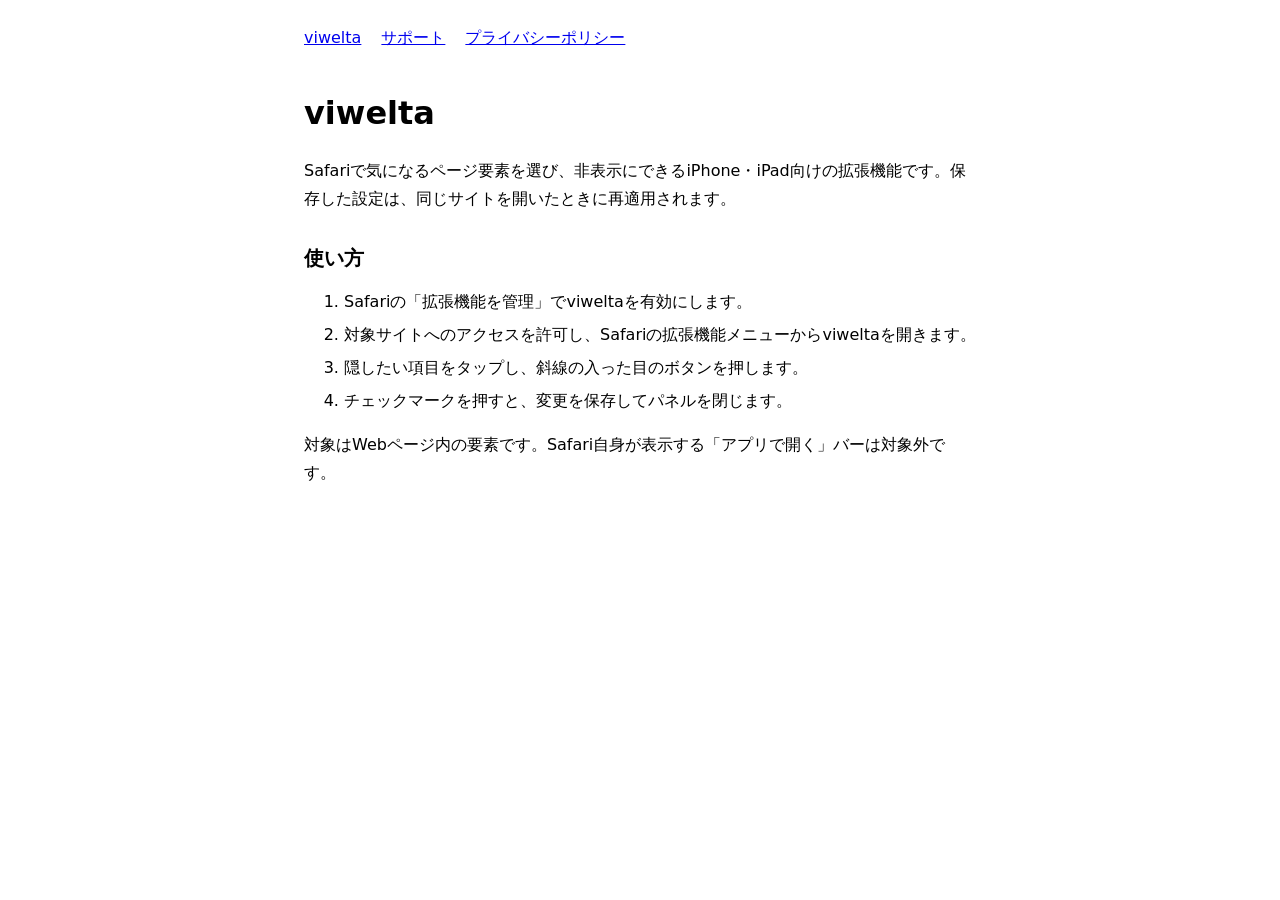
<file: index.html>
<!doctype html>
<html lang="ja">
<head>
    <meta charset="utf-8">
    <meta name="viewport" content="width=device-width, initial-scale=1">
    <title>viwelta</title>
    <link rel="stylesheet" href="style.css">
</head>
<body>
    <nav aria-label="サイト内ナビゲーション">
        <a href="index.html">viwelta</a>
        <a href="support.html">サポート</a>
        <a href="privacy.html">プライバシーポリシー</a>
    </nav>
    <main>
        <h1>viwelta</h1>
        <p>Safariで気になるページ要素を選び、非表示にできるiPhone・iPad向けの拡張機能です。保存した設定は、同じサイトを開いたときに再適用されます。</p>
        <h2>使い方</h2>
        <ol>
            <li>Safariの「拡張機能を管理」でviweltaを有効にします。</li>
            <li>対象サイトへのアクセスを許可し、Safariの拡張機能メニューからviweltaを開きます。</li>
            <li>隠したい項目をタップし、斜線の入った目のボタンを押します。</li>
            <li>チェックマークを押すと、変更を保存してパネルを閉じます。</li>
        </ol>
        <p>対象はWebページ内の要素です。Safari自身が表示する「アプリで開く」バーは対象外です。</p>
    </main>
</body>
</html>
</file>
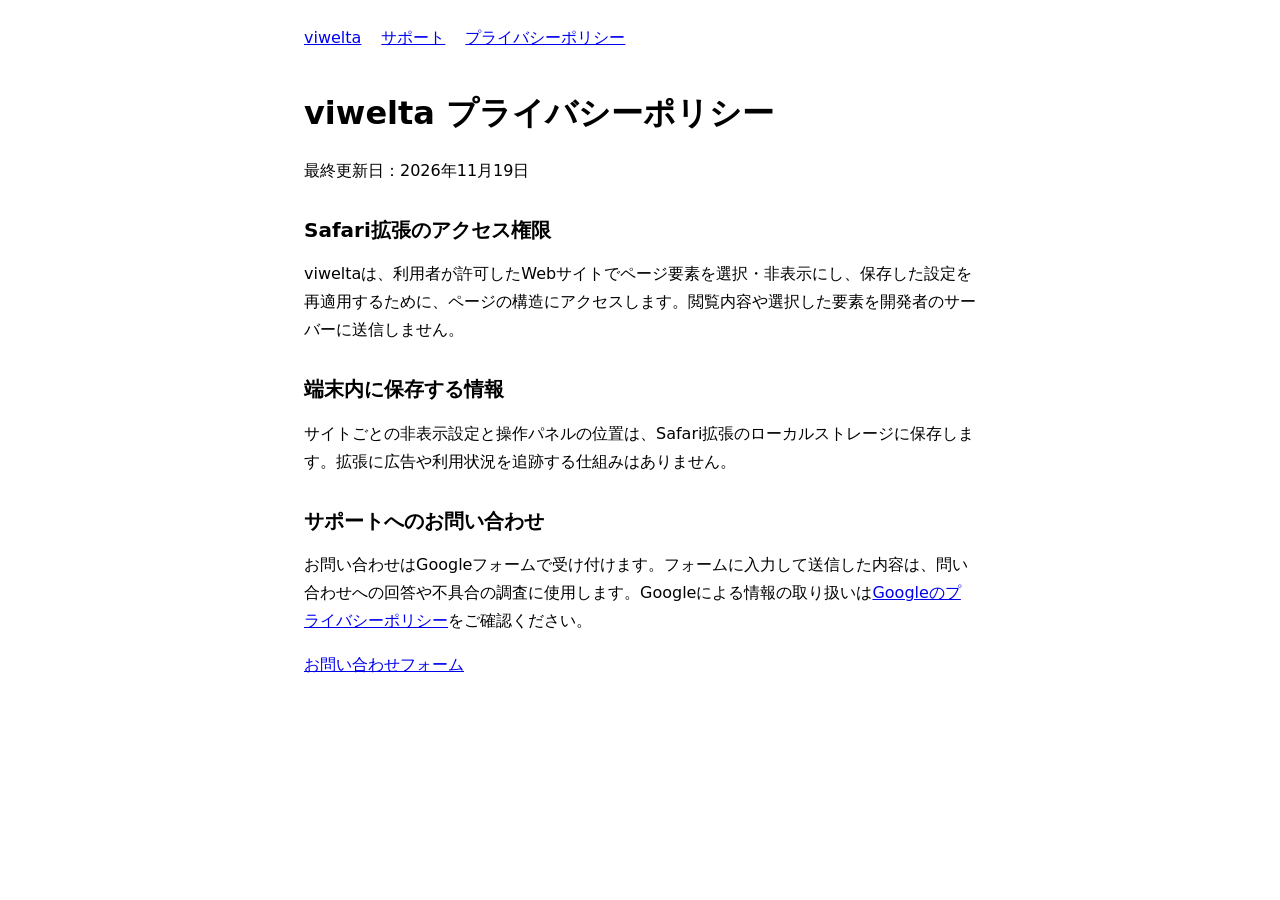
<file: privacy.html>
<!doctype html>
<html lang="ja">
<head>
    <meta charset="utf-8">
    <meta name="viewport" content="width=device-width, initial-scale=1">
    <title>viwelta プライバシーポリシー</title>
    <link rel="stylesheet" href="style.css">
</head>
<body>
    <nav aria-label="サイト内ナビゲーション">
        <a href="index.html">viwelta</a>
        <a href="support.html">サポート</a>
        <a href="privacy.html">プライバシーポリシー</a>
    </nav>
    <main>
        <h1>viwelta プライバシーポリシー</h1>
        <p>最終更新日：2026年11月19日</p>
        <h2>Safari拡張のアクセス権限</h2>
        <p>viweltaは、利用者が許可したWebサイトでページ要素を選択・非表示にし、保存した設定を再適用するために、ページの構造にアクセスします。閲覧内容や選択した要素を開発者のサーバーに送信しません。</p>
        <h2>端末内に保存する情報</h2>
        <p>サイトごとの非表示設定と操作パネルの位置は、Safari拡張のローカルストレージに保存します。拡張に広告や利用状況を追跡する仕組みはありません。</p>
        <h2>サポートへのお問い合わせ</h2>
        <p>お問い合わせはGoogleフォームで受け付けます。フォームに入力して送信した内容は、問い合わせへの回答や不具合の調査に使用します。Googleによる情報の取り扱いは<a href="https://policies.google.com/privacy?hl=ja">Googleのプライバシーポリシー</a>をご確認ください。</p>
        <p><a href="https://forms.gle/bKgU6PtMaX3qpX7R6">お問い合わせフォーム</a></p>
    </main>
</body>
</html>
</file>
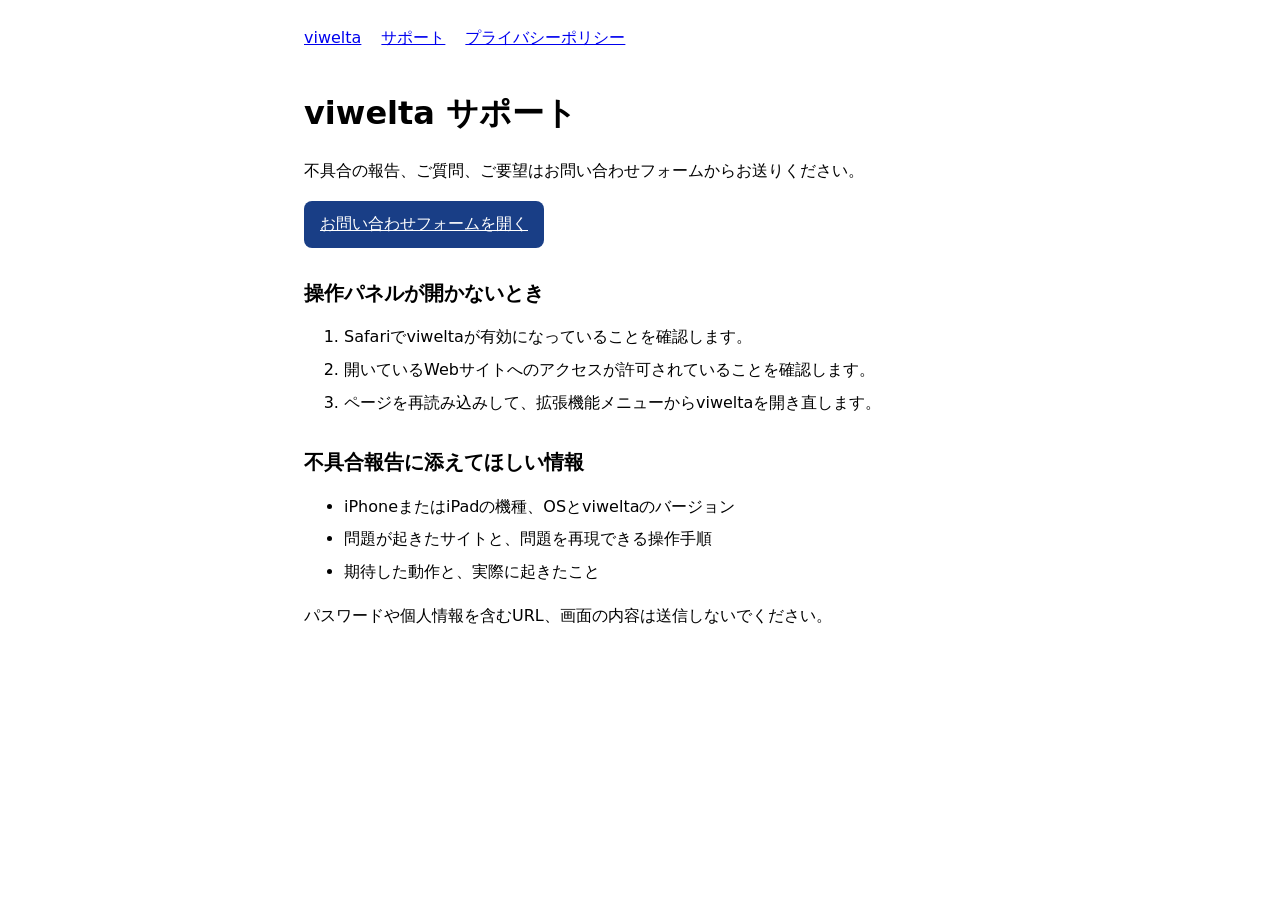
<file: support.html>
<!doctype html>
<html lang="ja">
<head>
    <meta charset="utf-8">
    <meta name="viewport" content="width=device-width, initial-scale=1">
    <title>viwelta サポート</title>
    <link rel="stylesheet" href="style.css">
</head>
<body>
    <nav aria-label="サイト内ナビゲーション">
        <a href="index.html">viwelta</a>
        <a href="support.html">サポート</a>
        <a href="privacy.html">プライバシーポリシー</a>
    </nav>
    <main>
        <h1>viwelta サポート</h1>
        <p>不具合の報告、ご質問、ご要望はお問い合わせフォームからお送りください。</p>
        <p><a class="button" href="https://forms.gle/bKgU6PtMaX3qpX7R6">お問い合わせフォームを開く</a></p>
        <h2>操作パネルが開かないとき</h2>
        <ol>
            <li>Safariでviweltaが有効になっていることを確認します。</li>
            <li>開いているWebサイトへのアクセスが許可されていることを確認します。</li>
            <li>ページを再読み込みして、拡張機能メニューからviweltaを開き直します。</li>
        </ol>
        <h2>不具合報告に添えてほしい情報</h2>
        <ul>
            <li>iPhoneまたはiPadの機種、OSとviweltaのバージョン</li>
            <li>問題が起きたサイトと、問題を再現できる操作手順</li>
            <li>期待した動作と、実際に起きたこと</li>
        </ul>
        <p>パスワードや個人情報を含むURL、画面の内容は送信しないでください。</p>
    </main>
</body>
</html>
</file>
<file: style.css>
html { color-scheme: light dark; }
body {
    max-width: 42rem;
    margin: 0 auto;
    padding: 1.5rem;
    font: 1rem/1.75 system-ui, sans-serif;
}
nav { display: flex; flex-wrap: wrap; gap: .4rem 1.25rem; }
main { margin-block: 2.5rem; }
h1, h2 { line-height: 1.35; }
h2 { margin-top: 2rem; font-size: 1.25rem; }
li { margin-block: .3rem; }
.button {
    display: inline-block;
    padding: .6rem 1rem;
    border-radius: .5rem;
    background: #193e86;
    color: #fff;
}
</file>
